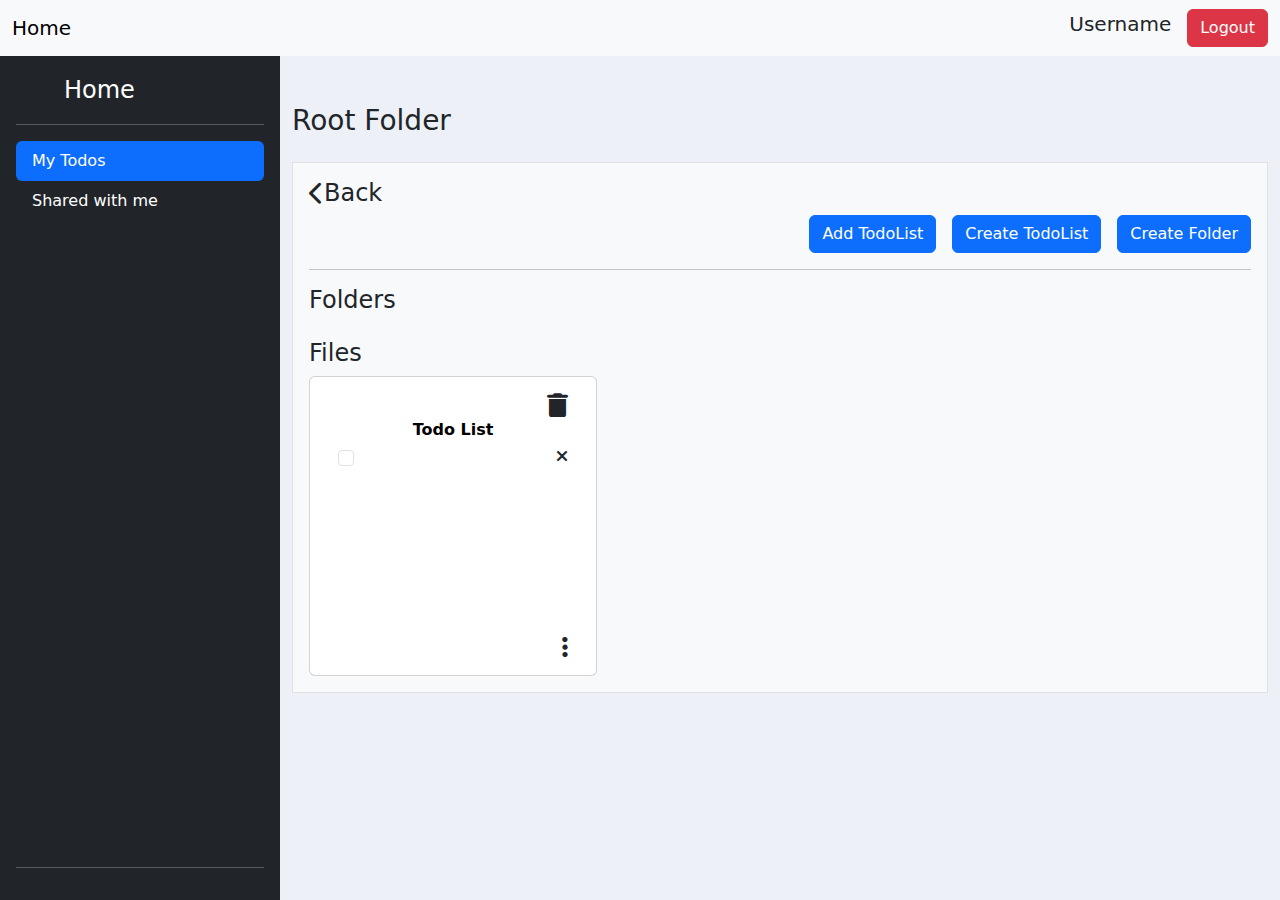
<file: todoapp/gateway/src/main/resources/static/index.html>
<!DOCTYPE html>
<html lang="en">
<head>
    <meta charset="UTF-8">
    <meta name="viewport" content="width=device-width, initial-scale=1.0">
    <title>Document</title>
    <link rel="stylesheet" href="https://cdn.jsdelivr.net/npm/bootstrap@5.3.3/dist/css/bootstrap.min.css">
    <link rel="stylesheet" href="https://cdnjs.cloudflare.com/ajax/libs/font-awesome/6.5.2/css/all.min.css">
    <style>
        body{
            height: 100%;
            overflow: hidden;
        }
        #sideBar{
            min-height: calc(100vh - 56px);
        }

        #numberRecords{
            min-width: 50%;
        }
        .h-fit{
            height: calc(100vh - 56px);
        }
        .content{
            background-color: #edf0f6;
            min-height: calc(100vh - 56px);
            overflow-y: scroll;
        }
        .page-link{
          cursor: pointer;
        }
        .fa-trash, .dropend {
            display: block;
            text-align: right;
            font-size: 24px;
            cursor: pointer;
        }
        .fa-xmark{
            cursor: pointer;
        }
        .fa-trash:hover, .fa-xmark:hover{
            color: red;
        }
        .fa-folder{
            font-size: 64px;
        }
        .fa-ellipsis-vertical{
            display: block;
            text-align: right;
            cursor: pointer;
        }

        .filesContainer .card{
            height: 300px;
        }

        .editableInput{
            border: none;
            outline: none;
        }

        .taskField{
            width: 90%;
            margin-left: 10px;
        }

        .dropend .dropdown-toggle::after{
            content: none;
        }

        .taskContainer{
            max-height: 200px;
            overflow: hidden;
        }

        .anti-container{
            max-height: 350px;
            overflow-y: scroll;
        }

    </style>
</head>
<body>
    <!-- Start navbar -->
    <nav class="navbar bg-body-tertiary">
        <div class="container-fluid">
          <a class="navbar-brand">Home</a>
          <div class="d-flex align-items-center" role="search">
            <h5 class="me-3">Username</h5>
            <button type="button" class="btn btn-danger">Logout</button>
          </div>
        </div>
      </nav>
    <!-- End navbar -->
    <div class="d-flex h-fit">
        <!-- Start SideBar -->
        <div class="d-flex flex-column flex-shrink-0 p-3 text-white bg-dark" style="width: 280px;" id="sideBar" bis_skin_checked="1">
            <a href="/" class="d-flex align-items-center mb-3 mb-md-0 me-md-auto text-white text-decoration-none">
              <svg class="bi me-2" width="40" height="32"><use xlink:href="#bootstrap"></use></svg>
              <span class="fs-4" id="currentPage">Home</span>
            </a>
            <hr>
            <ul class="nav nav-pills flex-column mb-auto">
              <li class="nav-item">
                <a href="#" class="nav-link active loadFolders" aria-current="page">
                  My Todos
                </a>
              </li>
              <li>
                <a href="#" class="nav-link text-white loadShared">
                  Shared with me
                </a>
              </li>
            </ul>
            <hr>
        </div>
        <!-- End SideBar -->

        <!-- Start Content -->
        <div class="container-fluid pt-5 content">
            <!-- Change folder name according to current folder -->
            <h3 class="folderName">Root Folder</h3> 
            <div class="container w-100 border bg-light mt-4 p-3">
                <div class="route d-flex align-items-center h4">
                    <i class="fa-solid fa-chevron-left"></i>
                    <span>Back</span>
                </div>
                <div class="d-flex justify-content-evenly">
                    <button type="button" class="btn btn-primary d-block ms-auto addTodoBtn">Add TodoList</button>
                    <button type="button" class="btn btn-primary d-block ms-3 createTodoBtn">Create TodoList</button>
                    <button type="button" class="btn btn-primary d-block ms-3 createFolderBtn">Create Folder</button>
                </div>
                <hr>
                <div class="foldersContainer mb-3" data-file-type="folder">
                    <h4>Folders</h4> 
                    <div class="container text-center">
                        <div class="row">
                            <div class="card me-2 mb-2 folder" style="width: 18rem;">
                                <div class="card-body">
                                    <i class="fa-solid fa-trash delete"></i>
                                    <div class="folderClick" data-folder-id="5">
                                        <i class="fa-solid fa-folder"></i>
                                        <input type="text" class="editableInput text-center fw-bold" value="folderName">
                                    </div>
                                    <i class="fa-solid fa-ellipsis-vertical"></i>
                                </div>
                            </div> 
                        </div>
                    </div>
                </div>
                

                <div class="filesContainer" data-file-type="todo">
                    <h4>Files</h4> 
                    <div class="container text-center">
                        <div class="row">
                            <div class="card me-2 todo" style="width: 18rem;">
                                <div class="card-body d-flex flex-column">
                                    <i class="fa-solid fa-trash delete"></i>
                                    <input type="text" class="editableInput text-center fw-bold" value="Todo List">
                                    <div class="taskContainer">
                                        <div class="d-flex justify-content-between align-items-center task">
                                            <input class="form-check-input status" type="checkbox" value="">
                                            <input type="text" class="taskField editableInput" maxlength="100">
                                            <i class="fa-solid fa-xmark"></i>
                                        </div>
                                    </div>

                                    <div class="btn-group dropend mt-auto">
                                        <i class="fa-solid fa-ellipsis-vertical mt-auto dropdown-toggle ms-auto" data-bs-toggle="dropdown"></i>
                                        <ul class="dropdown-menu">
                                            <!-- Dropdown menu links -->
                                            <li><a class="dropdown-item" href="#">Action</a></li>
                                            <li><a class="dropdown-item" href="#">Action two</a></li>
                                            <li><a class="dropdown-item" href="#">Action three</a></li>
                                        </ul>
                                    </div>

                                </div>
                            </div> 
                        </div>
                    </div>
                </div>
            </div>
        </div>
        <!-- End Content -->

    </div>

    <script src="https://cdn.jsdelivr.net/npm/bootstrap@5.3.3/dist/js/bootstrap.bundle.min.js"></script>
    <script>
        // Const Links
        const BASE = window.location.origin
        const FOLDERURL = new URL("http://localhost:8080/folders")
        const USERURL = new URL("http://localhost:8080/users")
        // const CREATEFOLDERURL = new URL(BASE + "/folder/")

        // Const 
        const FOLDERCONTAINER = document.querySelector(".foldersContainer")
        const TODOCONTAINER = document.querySelector(".filesContainer")
        const CREATEFOLDER = document.querySelector(".createFolderBtn");
        const CREATETODO = document.querySelector(".createTodoBtn");
        const ADDTODO = document.querySelector(".addTodoBtn");
        const BACK = document.querySelector(".route");
        const FOLDERNAME = document.querySelector(".folderName");

        const FILETYPES = ['folder', 'todo']

        window.addEventListener("beforeunload", () => {
            window.history.pushState({}, "", "/index.html")
        })

        window.addEventListener("DOMContentLoaded", async () =>  {
            await loadFolders()
            await loadFiles()

            BACK.addEventListener("click", () => {
                let folderId = parseInt(sessionStorage.getItem("previousFolder"))
                if (folderId) {
                    redirectFolder(folderId)
                }
            })

            CREATEFOLDER.addEventListener("click", () => {
                // Send User a Folder Form
                createFolderPopUp()
            })

            CREATETODO.addEventListener("click", () => {
                buildTodoPopUp()
                let todo = document.querySelector(".modalDiv .todo")
                stylingTodoPopup(todo)

                let taskContianer = todo.querySelector(".taskContainer")
                taskContianer.classList.add("anti-container")
            })

            ADDTODO.addEventListener("click", () => {
                // It has a scrollable form that has all todo lists not in currentFolder and with logged user + Parent Folder Name + Check box to send 
                // Save button apply new changes
                // Display Pop up 
                //      [Table (todo - folder - checkbox)]
                // Press Save
                //      Send Request Move array of todo list to currentFolder
                createMovePopUp()
            })
        
            let navItems = document.querySelectorAll(".nav-link")
            navItems.forEach(item => {
                item.addEventListener("click", (e) => {
                    let element =  e.target
                    if (element.classList.contains("active")){
                        return
                    }
                    // UI Effect
                    navItems.forEach(ele => {
                        ele.classList.remove("active")
                    })
                    element.classList.add("active")

                    // Change Page
                    if (element.classList.contains("loadFolders")){
                        FOLDERCONTAINER.classList.remove("d-none")
                        loadFolders(+getCurrentFolder())
                        loadFiles()
                    }
                    else{
                        FOLDERCONTAINER.classList.add("d-none")
                        loadShared()
                    }

                })
            })
        })

 
        // Shortcut
        function enablingShortcut(container){
            let cpyBtns = document.querySelectorAll(".shortcutBtn")
            const fileType = container.dataset.fileType

            cpyBtns.forEach(btn => {
                let data = extractDetails(btn, container)
                let folderId = getCurrentFolder()
                let url = `${FOLDERURL}/${folderId}`
                if (fileType == "todo"){
                    url += `/todo`
                }
                url += `/shortcut`
                let fileId = data[0]
                let fileName = data[1]
                let action = "Add Shortcut "

                const handleCopyClick = () => {
                    createCopyPopup(action, fileType, fileId, fileName, url);
                };

                btn.removeEventListener('click', handleCopyClick)
                btn.addEventListener('click', handleCopyClick)
            })


        }

        // Copy Function
        function copySaveBtn(url, action){
            let saveBtn = document.querySelector("#save")
            console.log("Save Button Entered : " + action)
            console.log(saveBtn)
            saveBtn.addEventListener("click", () => {
                console.log("Clicked")
                let selectElement = document.querySelector(".modal select")
                let parentFolder = +selectElement.value
                let todoId = +selectElement.dataset.todoId
                let data = {
                    "id" : parentFolder,
                    "todoIdList" : [todoId]
                }
                fetch(url, {
                    method : "POST",
                    headers : {
                        "Content-Type" : 'application/json',
                        ...addHeader()
                    },
                    body : JSON.stringify(data)
                })
                .then(response => {
                    deletingModal()
                    loadFiles()
                })

            })
        }

        function createCopyPopup(action, fileType, fileId, fileName, url){
            let title = createTitleModal(`${action} ${fileType} : ${fileName}`)
            // TODO change url
            const GETFOLDERUSER = FOLDERURL + "/user"
            let options = ""
            // let folders = getLists(url)
            getLists(GETFOLDERUSER)
            .then(folders => {
                // Make request for get folders by user
                folders.forEach(folder => {
                    options += `<option value="${folder.id}">${folder.name}</option>`
                })
                let body = `
                    <div class="viewChoice">
                        <select class="form-select" aria-label="Default select example" data-todo-id="${fileId}">
                            <option selected disabled>--Folders--</option>
                            ${options}
                        </select>
                    </div>
                `
                createPopUp(title, body)
                copySaveBtn(url, action)
            })
            
        }

        function enablingCopy(container){
            let cpyBtns = document.querySelectorAll(".copyBtn")
            const fileType = container.dataset.fileType

            
            
            cpyBtns.forEach(btn => {
                let data = extractDetails(btn, container)
                // Implement to get all folders for user except current
                let fileId = data[0]
                let fileName = data[1]
                let folderId = getCurrentFolder()
                let url = `${FOLDERURL}/${folderId}`
                if (fileType == "todo"){
                    url += `/todo`
                }
                url += `/copy`
                let action = "Copy"

                const handleCopyClick = () => {
                    createCopyPopup(action, fileType, fileId, fileName, url);
                };


                btn.removeEventListener("click", handleCopyClick)
                btn.addEventListener("click", handleCopyClick)
            })

        }

        

        // Share Function
            // Press Share [Public - Private - Users - Organization]
        // Show Item Name + Save id in name 
        // Show View Choices as select option
        // if users
        //      Show input type user => Press Enter => Send Request Check of user is found return userId => Build block with username
        // Show Edit || Read only object
        // Save btn send request to backend
        function shareSaveBtn(fileType, fileId, fileName){
            let saveBtn = document.querySelector("#save")

            saveBtn.addEventListener("click", () => {
                let view = document.querySelector(".modal-body select").value
                let editable = document.querySelector(".modal-body .editCheck input")?.checked || false
                let users = []

                let usersDiv = document.querySelectorAll(".modal-body .usersBlocks span")
                usersDiv.forEach(user => {
                    users.push(user.dataset.userId)
                })

                data = {
                    "fileType" : fileType,
                    "fileId" : fileId,
                    "view" : view,
                    "editable" : editable,
                    "usersId" : users
                }

                // TODO Change URL
                let folderId = getCurrentFolder()
                let url = `${FOLDERURL}/${folderId}`
                if (fileType == "todo"){
                    url += `/todo`
                }
                url += "/share"

                fetch(url, {
                    method : "POST",
                    headers : {
                        "Content-Type" : "application/json",
                        ...addHeader()
                    },
                    body : JSON.stringify(data)
                })
                .then(result => {
                    // Add Success message
                    deletingModal()

                })
            })

            
        }

        function addEditChoice(modalBody){
            let editField = document.querySelector(".modal-body .editCheck")
            if (editField){
                return
            }

            let html = `
            <div class="editCheck form-check">
                <input class="form-check-input" type="checkbox" value="" id="editCheck">
                <label class="form-check-label" for="editCheck">
                    Enable Edit
                </label>
            </div>
            `

            modalBody.insertAdjacentHTML("beforeend", html)
        }

        function getUser(username){
            let user = ""
            let url = USERURL
            url.searchParams.set("username", username)

            fetch(url, {
                headers : addHeader()
            })
            .then(response => response.json())
            .then(result => {
                // TODO
                // Success Return user
                // user = result
            })

            return user
        }

        function displayUserField(e){
            if (e.key === "Enter"){
                let username = e.target.value
                let user = getUser(username)
                // Check if user 
                if (user){
                    let userBlock = `
                        <span class="btn btn-secondary" data-user-id="${user.id}">
                            ${user.name}
                            <i class="fa-solid fa-xmark"></i>
                        </span>
                    `

                    document.querySelector(".usersBlocks").insertAdjacentHTML("beforeend", userBlock)
                    document.querySelectorAll(".usersBlocks .fa-xmark").forEach(removeBtn => {
                        removeBtn.removeEventListener("click", (e) => {
                            e.target.parentNode.remove()
                        })
                        removeBtn.addEventListener("click", (e) => {
                            e.target.parentNode.remove()
                        })
                    })

                }
                // TODO display Error
            }
        }

        function enablingSelectField(modalBody){
            let selectField = modalBody.querySelector("select")
            
            let html = `
                <div class="users mb-2 mt-2">
                    <input type="text" class="text-center fw-bold ms-auto me-auto mb-2 form-control" value="" style="width: 80%;">
                    <div class="usersBlocks d-flex justify-content-between align-items-center">
                    </div>
                </div>
            `

            selectField.addEventListener("change", () => {
                let selectVal = selectField.value
                if (selectVal == "users"){
                    let usersDiv = document.querySelector(".modal-body .users")
                    if (!usersDiv){
                        selectField.insertAdjacentHTML("afterend", html)

                        usersDiv = document.querySelector(".modal-body .users")
                        userField = usersDiv.querySelector("input")

                        userField.addEventListener("keypress", displayUserField)
                    }
                    
                }
                else{
                    document.querySelector(".modal-body .users")?.remove()
                }

                if (selectVal !== "private"){
                    addEditChoice(modalBody)
                }
                else{
                    document.querySelector(".modal-body .editCheck")?.remove()
                }
            })
            
            
        }

        function createSharePopup(fileType, fileId, fileName){
            let title = createTitleModal(`Share ${fileType} : ${fileName}`)
            let body = `
                <div class="viewChoice mb-5">
                    <select class="form-select" aria-label="Default select example">
                        <option value="private" selected>private</option>
                        <option value="public">public</option>
                        <option value="users">users</option>
                        <option value="organization">organization</option>
                    </select>
                </div>
            `
            createPopUp(title, body)
            let modalBody = document.querySelector(".modal .modal-body")

            enablingSelectField(modalBody)
            shareSaveBtn(fileType, fileId, fileName)
            
        }

        function extractFolderDetails(element){
            let folderDiv = element.querySelector(".folderClick")
            if (!folderDiv){
                return []
            }
            let folderId = folderDiv.dataset.folderId
            let folderName = folderDiv.querySelector("input").value

            return [folderId, folderName]
        }

        function extractTodoDetails(element){
            // console.log(element)
            if(!element){
                return []
            }
            let todoId = element.dataset.todoId
            let todoName = element.querySelector("input").value

            return [todoId, todoName]
        }

        function extractDetails(btn, container){
            let element = btn
            while(!element.classList.contains("card")){
                element = element.parentNode
            }

            let fileType = container.dataset.fileType
            let data = []
            if (fileType == "folder"){
                data = extractFolderDetails(element)
            }
            if (fileType == "todo"){
                data = extractTodoDetails(element)
            }

            return data
        }

        function enablingShareBtn(container){
            let shareBtns = container.querySelectorAll(".shareBtn")
            const fileType = container.dataset.fileType
            shareBtns.forEach(btn => {
                let data = extractDetails(btn, container)

                let fileId = data[0]
                let fileName = data[1]

                btn.removeEventListener('click', () => {
                    createSharePopup(fileType, fileId, fileName)
                })
                btn.addEventListener('click', () => {
                    
                    createSharePopup(fileType, fileId, fileName)
                })
            })
        }
        
        // Move Function
        function buildDataSelection(todoLists, folders){
            const folderMap = folders.reduce((acc, folder) => {
                acc[folder.id] = folder.name 
                return acc
            }, {})

            return todoLists.map(todo => {

                return{
                    ...todo,
                    folderName : folderMap[todo.parentFolder]
                }
            })            
        }   

        async function getTodoAndFolders(){
            // Setting URL for todos 
            let folderId = getCurrentFolder()
            let url = new URL(`${FOLDERURL}/${folderId}/todo`)
            url.searchParams.set("bound", "outside")
            let todoLists = await getLists(url)
            console.log(todoLists)

            url = new URL(FOLDERURL)
            let folderList = []
            for (todo of todoLists){
                let parentFolder = todo.parentFolder + ""
                if (!folderList.includes(parentFolder)){
                    folderList.push(parentFolder)
                    url.searchParams.append("folderId", parentFolder)
                }
            }
            let folders = await getLists(url)
            // console.log(buildDataSelection(todoLists, folders))
            return buildDataSelection(todoLists, folders)
        }

        async function buildMovePopUp(){
            let body = ""
            let dataSelection = await getTodoAndFolders()


            dataSelection.forEach(data => {
                if (!data.folderName){
                    return
                }
                body += `
                <tr>
                    <td>
                        <h6 class="me-3">${data.name}</h6>
                    </td>
                    <td>
                        <h6 class="me-3">${data.folderName}</h6>
                    </td>
                    <td>
                        <input class="form-check-input status" type="checkbox" value="${data.id}">
                    </td>
                </tr>
            `
            })

            return body
            
        }

        function createMovePopUp(){
            let title = createTitleModal("Add Todo Lists")
            buildMovePopUp()
            .then(data => {
                let body = `
                <table class="table table-borderless anti-container">
                    <thead>
                        <tr>
                        <th scope="col">Todo</th>
                        <th scope="col">Located</th>
                        <th scope="col"></th>
                        </tr>
                    </thead>
                    <tbody>
                        ${data}
                    </tbody>
                </table>
                `
                createPopUp(title, body)
                saveMoveBtn()
            })
            

            
        }
    
        function saveMoveBtn(){
            let saveBtn = document.querySelector("#save")
            saveBtn.addEventListener("click", () => {
                let todoBtnLists = document.querySelectorAll(".modalDiv input:checked")
                let todoIdLists = []
                todoBtnLists.forEach(btn => {
                    todoIdLists.push(+btn.value)
                })
                let folderId = +getCurrentFolder()


                data = {
                    'id' : folderId,
                    'todoIdList' : todoIdLists
                }

                // console.log(data)

                let url = `${FOLDERURL}/${folderId}/todo/move`
                fetch(url, {
                    method : "POST",
                    headers : {
                        "Content-Type" : "application/json",
                        ...addHeader()
                    },
                    body : JSON.stringify(data)
                })
                .then(response => {
                    loadFiles()
                    deletingModal()
                })

            })

        }
        
        function enablingMove(container){
            let cpyBtns = document.querySelectorAll(".moveBtn")
            const fileType = container.dataset.fileType

            cpyBtns.forEach(btn => {
                let data = extractDetails(btn, container)
                let folderId = getCurrentFolder()
                let url = `${FOLDERURL}/${folderId}`
                if (fileType == "todo"){
                    url += `/todo`
                }
                url += `/move`
                let fileId = data[0]
                let fileName = data[1]
                let action = "Move "

                const handleCopyClick = () => {
                    createCopyPopup(action, fileType, fileId, fileName, url);
                };

                btn.removeEventListener('click', handleCopyClick)
                btn.addEventListener('click', handleCopyClick)
            })
        }
       
        // General Functions
        function addHeader(){
            if (getAccessToken()){
                return {
                "Authorization" : getAccessToken()
                }
            }
            
        }
        
        function getAccessToken(){
            return sessionStorage.getItem("accessToken")
        }

        function clearContainer(container){
            let element = container.querySelector(".row")
            while (element.firstChild) {
                element.firstChild.remove();
            }
        }

        async function getLists(url){
            let itemList = []
            await fetch(url, {
                headers : addHeader()
            })
            .then(response => response.json())
            .then(result => {
                
                itemList = result

            })
            return itemList
        }

        function buildRow(){
            let row = document.createElement("div")
            row.classList.add("row")
            
            return row
        }

        async function saveCurrentFolder(folderId){
            let parentFolder 
            if (folderId === -1){
                folderId = ""
            }
            // Make a request
            let url = new URL(FOLDERURL.href)
            url.searchParams.set("folderId", folderId)
            let currentFolder = await getLists(url.href)
            // Set values
            folderId = currentFolder[0].id
            parentFolder = currentFolder[0].parentFolder
            FOLDERNAME.value = currentFolder[0].name
            folderId = +folderId
            parentFolder = +parentFolder
            // Save to session
            sessionStorage.setItem("currentFolder", folderId)
            sessionStorage.setItem("previousFolder", parentFolder)
        }

        function getCurrentFolder(){
            return sessionStorage.getItem("currentFolder")
        }

        function hasAnyClass(element, classList){
            // console.log(element)
            for (className of classList){
                if (element.classList.contains(className)){
                    return [className, true]
                }
            }
            return false
        }

        function deleteItem(e){
            let element = e.target
            while(!hasAnyClass(element, FILETYPES)[1]){
                element = element.parentNode
            }
            className = hasAnyClass(element, FILETYPES)[0];
            element.remove()

            if (className == "folder"){
                let folderId = element.querySelector(".folderClick").dataset.folderId
                deleteFolder(folderId)
                // deleteFolder() fetch request
            }
            if (className == "todo"){
                // console.log(element)
                let id = element.dataset.todoId
                deleteTodo(id)
                // deleteTodo() fetch request
            }

        }

        function enablingTrashBtns(container){
            let deleteBtns =  container.querySelectorAll(".delete")

            deleteBtns.forEach(btn => {
                btn.removeEventListener("click", deleteItem)
                btn.addEventListener("click", deleteItem)
            })
        }

        function displayInPage(list, builder, container){
            let row =  container.querySelector(".row")

            list.forEach(item => {
                row.insertAdjacentHTML("beforeend", builder(item))
            })
            deletingModal()
            // Activate for trash buttons
            enablingTrashBtns(container)
            // Activate Share Buttons
            enablingShareBtn(container)
            // Activate Copy Buttons
            enablingCopy(container)
            // Activate Shorcut
            enablingShortcut(container)
            // Activate Move
            enablingMove(container)
        }

        function createModal(){
            let modalDiv = document.createElement("div")
            modalDiv.classList = "modal fade show modalDiv"
            modalDiv.style.display = "block"
            modalDiv.id = "popWindow"
            modalDiv.role = "dialog"
            modalDiv.setAttribute("tabindex", "-1")
            modalDiv.setAttribute("aria-modal", "true")
            return modalDiv

        }

        function createOverlay(){
            let overLay = document.createElement("div")
            overLay.classList = "modal-backdrop fade show modalDiv"
            return overLay
        }

        function deletingModal(){
            let modals = document.querySelectorAll(".modalDiv")
            if (modals){
                modals.forEach(div => div.remove())
                document.body.style.overflow = ""
                setFolderUrl()
            }
        }

        function removingAntiContainer(){
            document.querySelector(".anti-container")?.classList.remove("anti-container")
        }

        function enablingCloseBtns(){
            let closeBtns = document.querySelectorAll("button[data-bs-dismiss='modal']")
            closeBtns.forEach(btn => {
                btn.addEventListener("click", () => {
                    deletingModal()
                    removingAntiContainer() 
                })
            })

        }

        function folderSaveBtn(){
            let saveBtn = document.querySelector("#save")
            let folderField = document.querySelector("#folderField")
            saveBtn.addEventListener("click", () => {
                createFolder(folderField.value)
            })
        }

        function displayPopUp(html){
            let modalDiv = createModal()
            let overLay = createOverlay()

            modalDiv.innerHTML = html

            document.body.appendChild(modalDiv)
            document.body.appendChild(overLay)
            document.body.style.overflow = "hidden"
            // 

            enablingCloseBtns()
        }

        function createPopUp(title, body){
            console.log("Inside Function")
            let html = `
                <div class="modal-dialog modal-dialog-centered modal-dialog" >
                    <div class="modal-content" >
                        ${title}
                        <div class="modal-body" >
                            ${body}
                        </div>
                        <div class="modal-footer" >
                            <button type="button" class="btn btn-secondary" data-bs-dismiss="modal">Close</button>
                            <button type="button" class="btn btn-primary" id="save" >Save changes</button>
                        </div>
                    </div>
                </div>
            `
            displayPopUp(html)
        }
        
        function isDelete(element){
            return element.classList.contains("fa-solid")
        }
        
        function isButtons(element){
            return element.classList.contains("show") || element.classList.contains("dropdown-item")
        }
        
        function createTitleModal(title){
            return `
                 <div class="modal-header" >
                    <h1 class="modal-title fs-5">${title}</h1>
                </div>
            `
        }
        
        // Folder Functions =>  Load Folders
        async function loadFolders(folderId = -1){
            // Change Folder Name in Page
            let contianer = FOLDERCONTAINER
            // Clear Contianer  
            clearContainer(contianer)
            // Get Folders from Backend
            let url = FOLDERURL
            if (folderId !== -1){
                url += `/${folderId}`
            }
            let folders = await getLists(url)
            // Show Folders in HTML
            displayInPage(folders, buildFolderCard, contianer)
            // Activating Routing
            openFolder(contianer)
            // Update Folder name
            attachUpdateFolder(contianer)
            // Save folder ID in Session
            await saveCurrentFolder(folderId)
            // Change url as Single Page Applicaiton
            setFolderUrl()
        }

        function buildFolderCard(folder){
            return `
                <div class="card me-2 mb-2 folder" style="width: 18rem;">
                    <div class="card-body">
                        <i class="fa-solid fa-trash delete"></i>
                        <div class="folderClick" data-folder-id="${folder.id}">
                            <i class="fa-solid fa-folder"></i>
                            <input type="text" class="editableInput text-center fw-bold" value="${folder.name}">
                        </div>
                    </div>
                </div> 
            `
        }

        function setFolderUrl(){
            let folderId = sessionStorage.getItem("currentFolder")
            window.history.pushState({}, "", `/folders/${folderId}`)
        }

        function createFolderPopUp(){ // fetch request
            let title = createTitleModal("New Folder")
            let body = `
            <div class="mb-3">
                <input type="text" class="form-control" id="folderField" value="Untitled Folder">
            </div>
            `
            createPopUp(title, body)
            folderSaveBtn()

        }

        async function createFolderRequest(data){
            let folder = []
        
            await fetch(FOLDERURL.href, {
                    method : "POST",
                    headers: {
                        "Content-Type": "application/json", // Set the Content-Type header to application/json
                        ...addHeader()
                    },
                    body : JSON.stringify(data)
                })
                .then(response => response.json())
                .then(result => {
                    // TODO : Add Success condition
                    if (result.name){
                        folder.push(result)
                    }
                    // if failed then pop up message 
            })
            console.log(`Folder List : ${folder}`)
            return folder
        }

        async function createFolder(folderName){
            let data = {
                "name" : folderName,
                "parentFolder" : (+getCurrentFolder()) || 1
            }
            // Production code below
            let folder  = await createFolderRequest(data)
            if (folder.length !== 0){
                let folderId = +getCurrentFolder()
                loadFolders(folderId)
            }
            else {
                deletingModal()
            }
            
        }

        function deleteFolder(id){
            // TODO Fetch Request
            let url = FOLDERURL + `/${id}`
            fetch(url, {
                    method : "DELETE",
                    headers : addHeader()
            })
            .then(response => response.json())
            .then(result => {
                // TODO : Add Success condition
                // folder = result
                // if failed then pop up message 
            })

        }

        async function redirectFolder(folderId){

            await loadFolders(folderId)
            await loadFiles()
        }

        function openFolder(container){
            let folders =  container.querySelectorAll(".folderClick .fa-folder")
            folders.forEach(folder => {
                let folderId = folder.parentNode.dataset.folderId


                folder.removeEventListener("click", () => {

                    redirectFolder(folderId)
                })
                folder.addEventListener("click", () => {
                    // console.log("Entered Folder open")
                    redirectFolder(folderId)
                })
            })
        }

        function updateFolderRequest(data){
            let url = FOLDERURL + `/${data.id}`
            let folder = null
            fetch(url, {
                    method : "PUT",
                    headers: {
                        "Content-Type": "application/json", // Set the Content-Type header to application/json
                        ...addHeader()
                    },
                    body : JSON.stringify(data)
                })
                .then(response => response.json())
                .then(result => {
                    // TODO : Add Success condition
                    folder = result
                    // if failed then pop up message 
            })
            console.log(folder)
            return folder
        }

        function updateFolder(e){
            let folderField = e.target
            let folderName = folderField.value
            let folderId = folderField.parentNode.dataset.folderId
            // Prodcution Code Belown
            data = {
                "id" : folderId,
                "name" : folderName
            }
            folder = updateFolderRequest(data)
            folderField.value = folder.name
            // Test Purpose
            console.log(folderName)
        }

        function attachUpdateFolder(container){
            let folderFields = container.querySelectorAll(".editableInput")
            folderFields.forEach(field => {
                field.removeEventListener("blur", updateFolder)
                field.addEventListener("blur", updateFolder)
            })
        }
        
        // Todo Functions => Load Files
        async function loadFiles(){
            let container = TODOCONTAINER
            // Clear Container
            clearContainer(container)
            // Get Todo from Backend
            let folderId = getCurrentFolder()
            console.log(folderId)
            let url = new URL(`${FOLDERURL}/${folderId}/todo`)
            url.searchParams.set("bound", "inside")
            let files = await getLists(url)
            // Display todo as files in HTML
            displayInPage(files, buildTodoCard, container)
            deleteEventTask()
            createTodoPopUp()
        }

        function buildTask(tasks){
            let tasksHTML = ""
            if (tasks.length !== 0){
                for (task of tasks){
                    let checked = ""
                    if (task.status == "completed"){
                        checked = "checked"
                    }

                    tasksHTML += `
                        <div class="d-flex justify-content-between align-items-center task" data-task-id="${task.id}">
                            <input class="form-check-input status" type="checkbox" ${checked}>
                            <input type="text" class="taskField editableInput" maxlength="100" value="${task.name}">
                            <i class="fa-solid fa-xmark"></i>
                        </div>
                    
                    `
                }
            }
            else {
                tasksHTML = ` 
                <div class="d-flex justify-content-between align-items-center task" data-task-id="">
                    <input class="form-check-input status" type="checkbox" >
                    <input type="text" class="taskField editableInput" maxlength="100" >
                    <i class="fa-solid fa-xmark"></i>
                </div>`

            }

            return tasksHTML
        }

        function buildTodoCard(todo, style=true){
            let tasks = buildTask(todo.tasks)
            let styleHTML = 'style="width: 18rem;"'
            if (!style){
                styleHTML = ""
            }

            return `
                <div class="card me-2 mb-3 todo" ${styleHTML} data-todo-id="${todo.id}">
                    <div class="card-body d-flex flex-column ">
                        <i class="fa-solid fa-trash delete"></i>
                        <input type="text" class="editableInput text-center fw-bold todoName" value="${todo.name}">
                        <div class="taskContainer">
                            ${tasks}
                        </div>

                        <div class="btn-group dropend mt-auto">
                            <i class="fa-solid fa-ellipsis-vertical mt-auto dropdown-toggle ms-auto" data-bs-toggle="dropdown"></i>
                            <ul class="dropdown-menu">
                                <!-- Dropdown menu links -->
                                <li><a class="dropdown-item shareBtn" >Share</a></li>
                                <li><a class="dropdown-item moveBtn" >Move</a></li>
                                <li><a class="dropdown-item copyBtn" >Copy</a></li>
                                <li><a class="dropdown-item shortcutBtn" >Add Shortcut</a></li>
                            </ul>
                        </div>
                    </div>
                </div> 
            `
        }

        function setTodoUrl(todoId){
            let folderId = sessionStorage.getItem("currentFolder")
            window.history.pushState({}, "", `/folders/${folderId}/todo/${todoId}`)
        }

        function stylingTodoPopup(todo){
            todo.querySelector(".dropend").remove()
            todo.querySelector(".taskContainer").classList.add("anti-container")
        }

        function buildTodoPopUp(todo=null){
            let todoCopy = todo?.cloneNode(true)
            
            let body = ""
            if (todoCopy){
                stylingTodoPopup(todoCopy)
                body = todoCopy.innerHTML
                let todoHtml = `
                    <div class="card me-2 todo" style="text-align: center;" data-todo-id="${todo.dataset.todoId}">
                        ${body}
                    </div>
                `
                createPopUp("", todoHtml)
            }
            else{
                console.log("Entered Empty Todo")
                data = {
                    'id' : "",
                    'name' : "Untitled Todo",
                    'tasks' : [],
                }
                body = buildTodoCard(data, false)
                createPopUp("", body)
            }
            
            addEventTask()
            focusModalInput()
            todoSaveBtn()
        }

        function focusModalInput(){
            // console.log("Focus Function")
            let modalInput =  document.querySelector(".modal .taskContainer input[type='text']")
            modalInput.focus()
        }

        function clickOnTodo(e){
            let element = e.target
            if (isDelete(element) || isButtons(element)){
                return
            }

            while (!element.classList.contains("todo")){
                element = element.parentNode
            }
            
            let todoId = element.dataset.todoId

            setTodoUrl(todoId)
            buildTodoPopUp(element)
            deleteEventTask()
        }
        
        function createTodoPopUp(){ // fetch request
            let todoLists = document.querySelectorAll(".todo")

            todoLists.forEach(todo => {
                todo.removeEventListener("click", clickOnTodo)
                todo.addEventListener("click", clickOnTodo)
            })

        }
        
        async function deleteTodo(id){
            // TODO Fetch Request
            let folderId = getCurrentFolder()
            let url = FOLDERURL + `/${folderId}/todo/${id}`
            await fetch(url, {
                    method : "DELETE",
                    headers : addHeader()
            })
            .then(response => response.json())
            .then(result => {
                // TODO : Add Success condition
                // folder = result
                // if failed then pop up message 
                console.log("Todo is Deleted!")
            })
            // return folder
        }

        function deleteTaskRequest(todoId, id){
            // TODO Fetch Request
            console.log("Delete Now")
            let folderId = getCurrentFolder()
            let folder = {}
            let url = FOLDERURL + `/${folderId}/todo/${todoId}/task/${id}`
            return fetch(url, {
                    method : "DELETE",
                    headers : addHeader()
            })
            .then(response => response.json())

        }

        function addEventTask(){
            taskFields = document.querySelectorAll(".taskField")
            taskFields.forEach(task => {
                task.removeEventListener("keypress", addTask)
                task.addEventListener("keypress", addTask)
            })
        }
        
        function deleteTask(e){ // Fetch Request
            // console.log("Element Now")
            let task = e.target.parentNode
            let taskContainer =  task.parentNode

            let todoId = taskContainer.parentNode.parentNode.dataset.todoId
            let childrenCount = taskContainer.querySelectorAll(".task").length
            // Perform the fetch request without async/await
            deleteTaskRequest(todoId, task.dataset.taskId)
            .then(todo => {
                substitueTodo(todo);

                if (childrenCount === 1) {
                    task.querySelector(".taskField").value = "";
                    task.querySelector(".status").checked = false;
                } else {
                    task.remove();
                }

                deletingModal();

            })
            // Fetch Request to delete Task from backend
        }

        function deleteEventTask(){
            deleteTasks =  document.querySelectorAll(".fa-xmark")

            deleteTasks.forEach(mark => {
                mark.removeEventListener("click", deleteTask)
                mark.addEventListener("click", deleteTask)
            })
        }

        function createTask(){
            let html = `
                <div class="d-flex justify-content-between align-items-center task">
                    <input class="form-check-input status" type="checkbox" value="">
                    <input type="text" class="taskField editableInput" maxlength="100">
                    <i class="fa-solid fa-xmark"></i>
                </div>
            `
            return html
        }

        function addTask(e){
            if (e.key === "Enter"){
                let parentContainer = e.target.parentNode.parentNode
                parentContainer.insertAdjacentHTML('beforeend', createTask()); 
                addEventTask()
                deleteEventTask()
            }

        }

        function buildTaskRequest(taskContainer){
            let tasksList = []
            let tasksElements = taskContainer.querySelectorAll(".task")
            tasksElements.forEach(task => {
                let taskid = task.dataset?.taskId;
                let taskName = task.querySelector("input[type='text']").value
                let taskStatus = task.querySelector("input[type='checkbox']")

                let status = "pending"
                if (taskStatus.checked){
                    status = "completed"
                }

                let taskData = {
                    'id' : taskid,
                    'name' : taskName,
                    'status' : status
                }
                tasksList.push(taskData)
            })
            if (tasksList.length === 1 && tasksList[0].name == ""){
                tasksList = []
            }

            return tasksList
        }

        async function createTodo(data){
            if (data.id){
                delete data['id']
            }

            let folderId = getCurrentFolder()
            let url = `${FOLDERURL}/${folderId}/todo`

            let todo = {}

            await fetch(url, {
                method : "POST",
                headers : {
                    "Content-Type" : "application/json",
                    ...addHeader()
                },
                body : JSON.stringify(data)
            })
            .then(response => response.json())
            .then(result => {
                
                todo = result
            })
            console.log(todo)
            return todo
        }

        function updateTodo(data){
            let folderId = getCurrentFolder()
            let url =`${FOLDERURL}/${folderId}/todo/${data.id}`

            let todo = {}

            return fetch(url, {
                method : "PUT",
                headers : {
                    "Content-Type" : "application/json",
                    ...addHeader()
                },
                body : JSON.stringify(data)
            })
            .then(response => response.json())
        }

        function substitueTodo(todo){
            let todoId = todo.id
            let todoElement = document.querySelector(`div[data-todo-id="${todoId}"]`)
            // Replace Todo Name
            todoElement.querySelector('.todoName').value = todo.name
            // Replace Tasks
            let tasks = buildTask(todo.tasks)
            todoElement.querySelector('.taskContainer').innerHTML = tasks

            deleteEventTask()
        }

        function todoSaveBtn(){
            let saveBtn = document.querySelector("#save")
           
            
            saveBtn.addEventListener("click", async () => {
                let todoName = document.querySelector(".modal .todoName").value
                let todoId = document.querySelector(".modal .todo").dataset?.todoId
                let taskContainer = document.querySelector(".modal .anti-container")

                tasks = buildTaskRequest(taskContainer)

                data = {
                    'id' : todoId,
                    'name' : todoName,
                    'tasks' : tasks,
                    'folderId' : +getCurrentFolder()
                }
                if (todoId){
                    let todo = updateTodo(data)
                    todo
                    .then(result => {
                        if (result.status == 500){
                            console.log(result.message)
                            return
                        }
                        substitueTodo(result)
                        createTodoPopUp()
                    })
                }
                else{
                    let todo = await createTodo(data)
                    displayInPage([todo], buildTodoCard, TODOCONTAINER)
                }
                deletingModal()

                
            })
            
        }

        // Shared Folders
        function loadShared(){
            // Change Folder Name in Page
            let contianer = TODOCONTAINER
            // Clear Contianer  
            clearContainer(contianer)
            // Get Folders from Backend
            let url = `${FOLDERURL}/${+getCurrentFolder()}/todo/shared`
            let sharedTodos = getLists(url)
            sharedTodos.then( result => {
                displayInPage(result, buildTodoCard, contianer)
                deleteEventTask()
                createTodoPopUp()
            })
            // Show Folders in HTML
            
        }
        
    </script>
</body>
</html>
</file>
